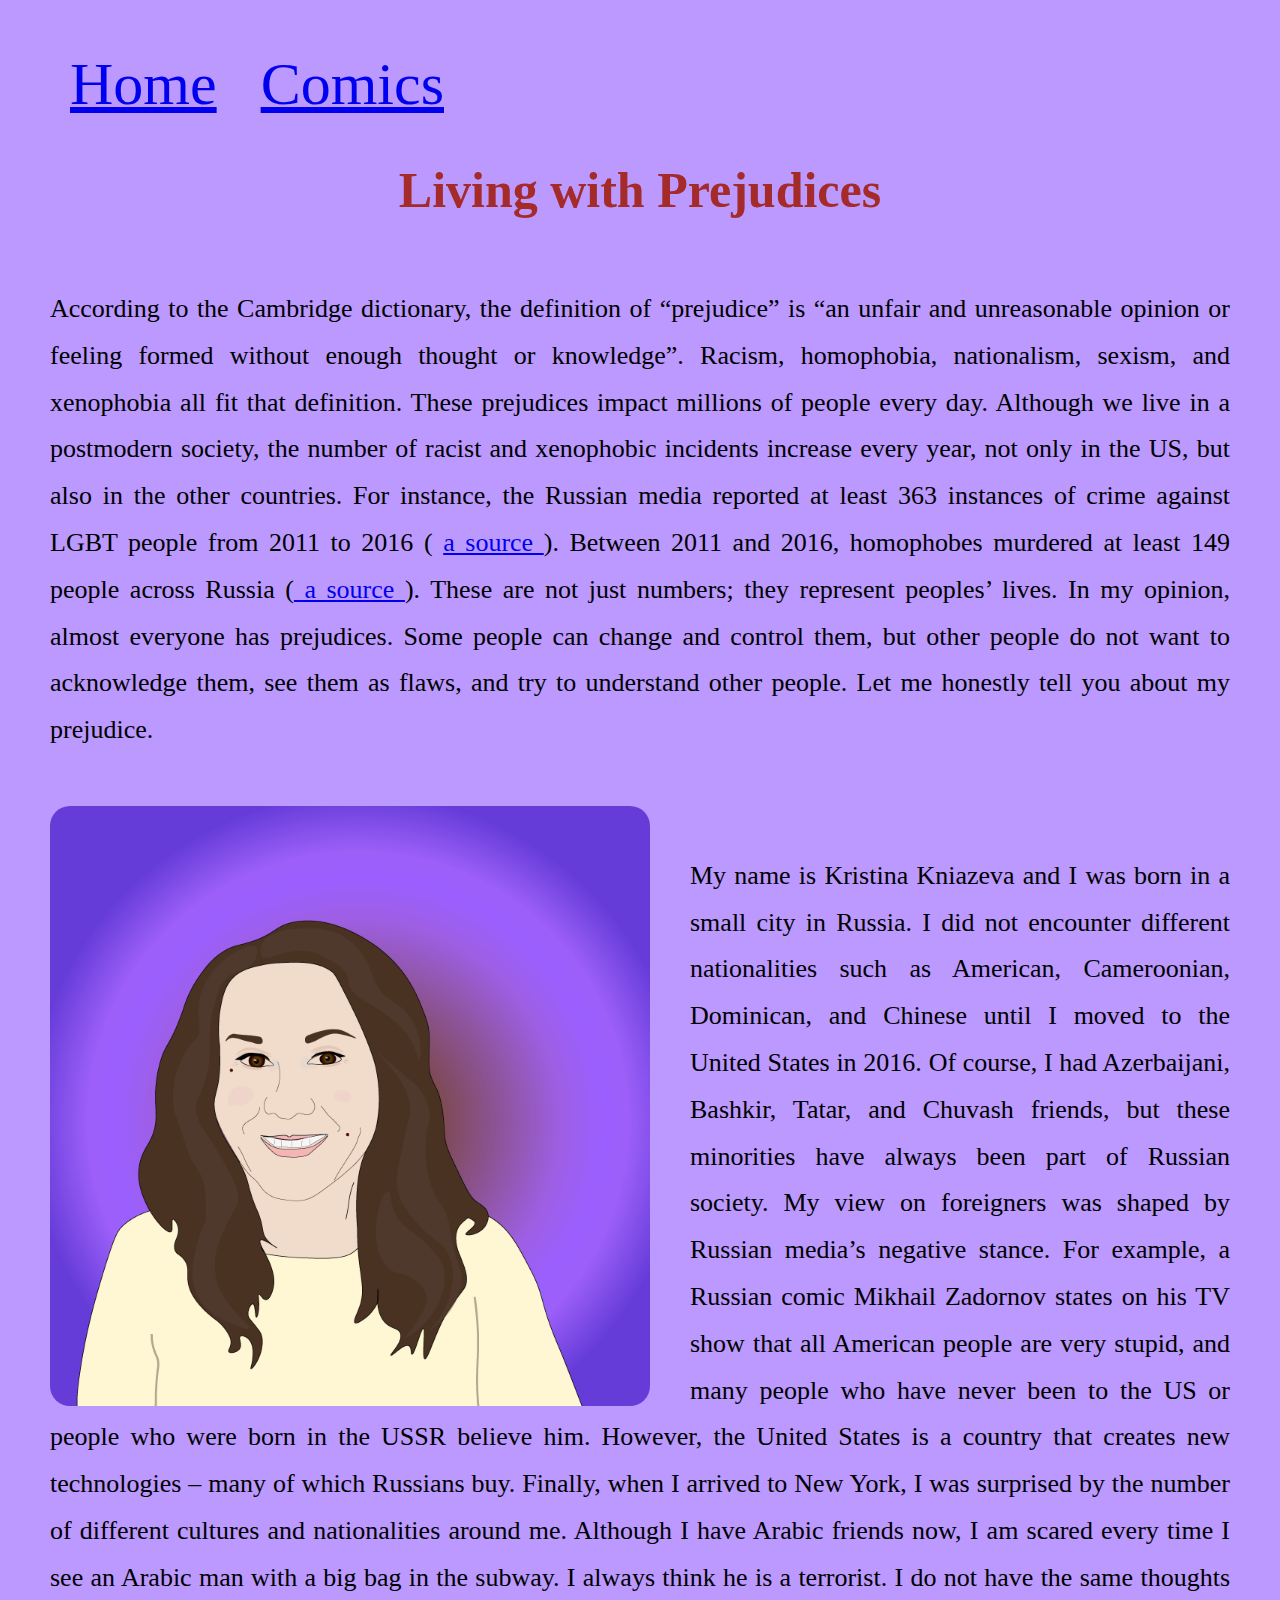
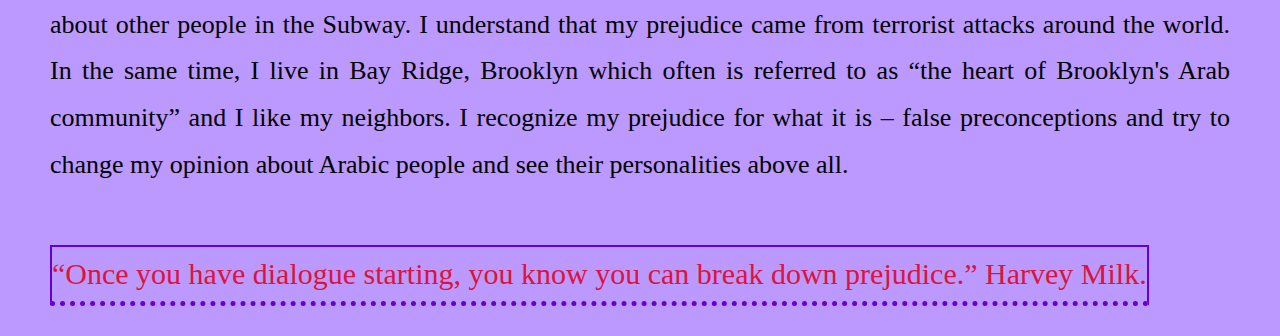
<file: WebsiteKniazeva/index.html>
<html> 
    <head>
        <title>Prejudices </title>
        <link href="styles.css" rel="stylesheet"
        type="text/css"/>  
    </head>
    <body>
        <a class="menu" href="index.html">Home</a>
        <a class="menu" href="comics.html">Comics</a>
        <h2 class="up" > Living with Prejudices </h2>
        <p class="title">  According to the Cambridge dictionary, the definition of “prejudice” is “an unfair and unreasonable opinion or feeling formed without enough thought or knowledge”. Racism, homophobia, nationalism, sexism, and xenophobia all fit that definition.  These prejudices impact millions of people every day. Although we live in a postmodern society, the number of racist and xenophobic incidents increase every year, not only in the US, but also in the other countries.  For instance, the Russian media reported at least 363 instances of crime against LGBT people from 2011 to 2016 ( <a href="https://www.opendemocracy.net/od-russia/alexander-kondakov/putting-russia-s-homophobic-violence-on-map/"> a source </a> ). Between 2011 and 2016, homophobes murdered at least 149 people across Russia (<a href="https://www.opendemocracy.net/od-russia/alexander-kondakov/putting-russia-s-homophobic-violence-on-map/"> a source </a>). These are not just numbers; they represent peoples’ lives. In my opinion, almost everyone has prejudices. Some people can change and control them, but other people do not want to acknowledge them, see them as flaws, and try to understand other people. Let me honestly tell you about my prejudice.  </p>
        <p> <img src="Images/portrait.png" alt="portrait" width="600px"/>
        <br>    
        My name is Kristina Kniazeva and I was born in a small city in Russia. I did not encounter different nationalities such as American, Cameroonian, Dominican, and Chinese until I moved to the United States in 2016. Of course, I had Azerbaijani, Bashkir, Tatar, and Chuvash friends, but these minorities have always been part of Russian society.  My view on foreigners was shaped by Russian media’s negative stance. For example, a Russian comic Mikhail Zadornov states on his TV show that all American people are very stupid, and many people who have never been to the US or people who were born in the USSR believe him. However, the United States is a country that creates new technologies – many of which Russians buy. Finally, when I arrived to New York, I was surprised by the number of different cultures and nationalities around me. Although I have Arabic friends now, I am scared every time I see an Arabic man with a big bag in the subway. I always think he is a terrorist. I do not have the same thoughts about other people in the Subway. I understand that my prejudice came from terrorist attacks around the world. In the same time, I live in Bay Ridge, Brooklyn which often is referred to as “the heart of Brooklyn's Arab community” and I like my neighbors. I recognize my prejudice for what it is – false preconceptions and try to change my opinion about Arabic people and see their personalities above all. </p>
       <br>
       <br>
       <br>
       <p class="text"> “Once you have dialogue starting, you know you can break down prejudice.”
       Harvey Milk. 
       </p>
        
    </body>
</html>
</file>
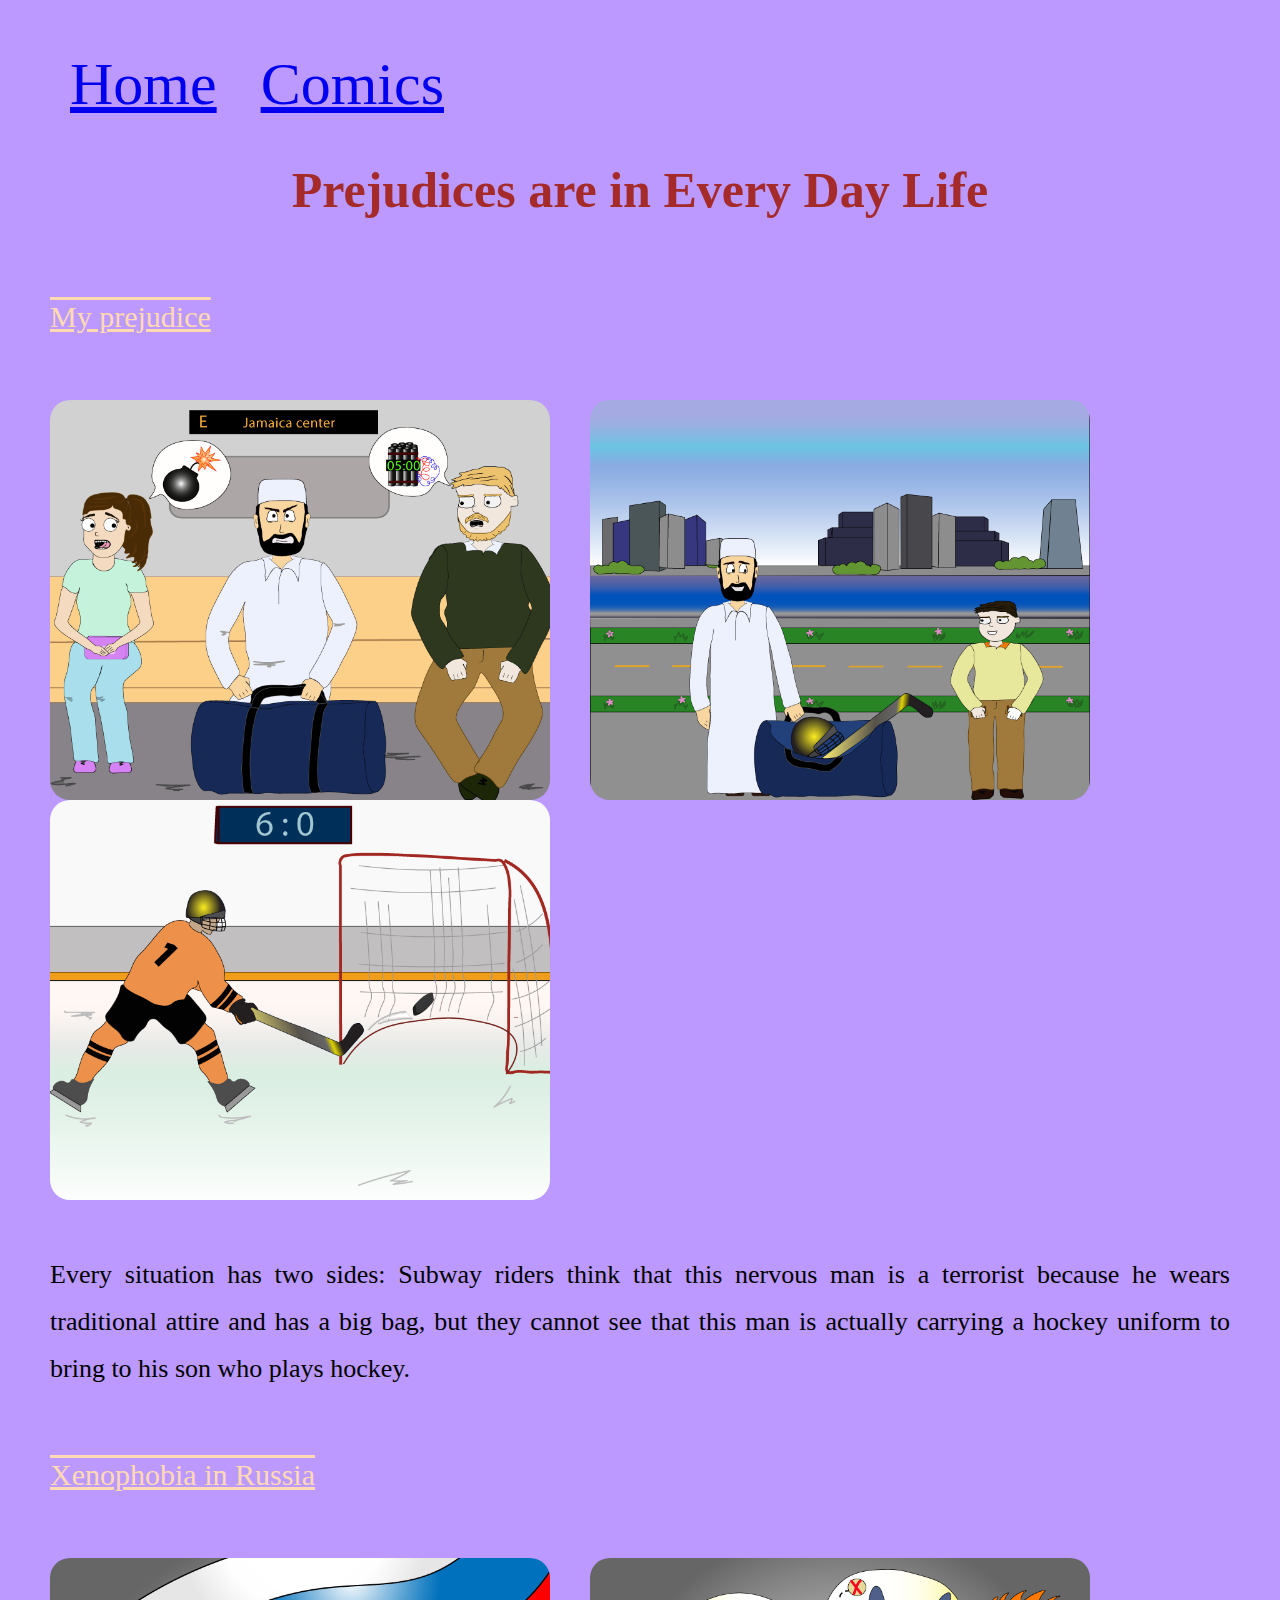
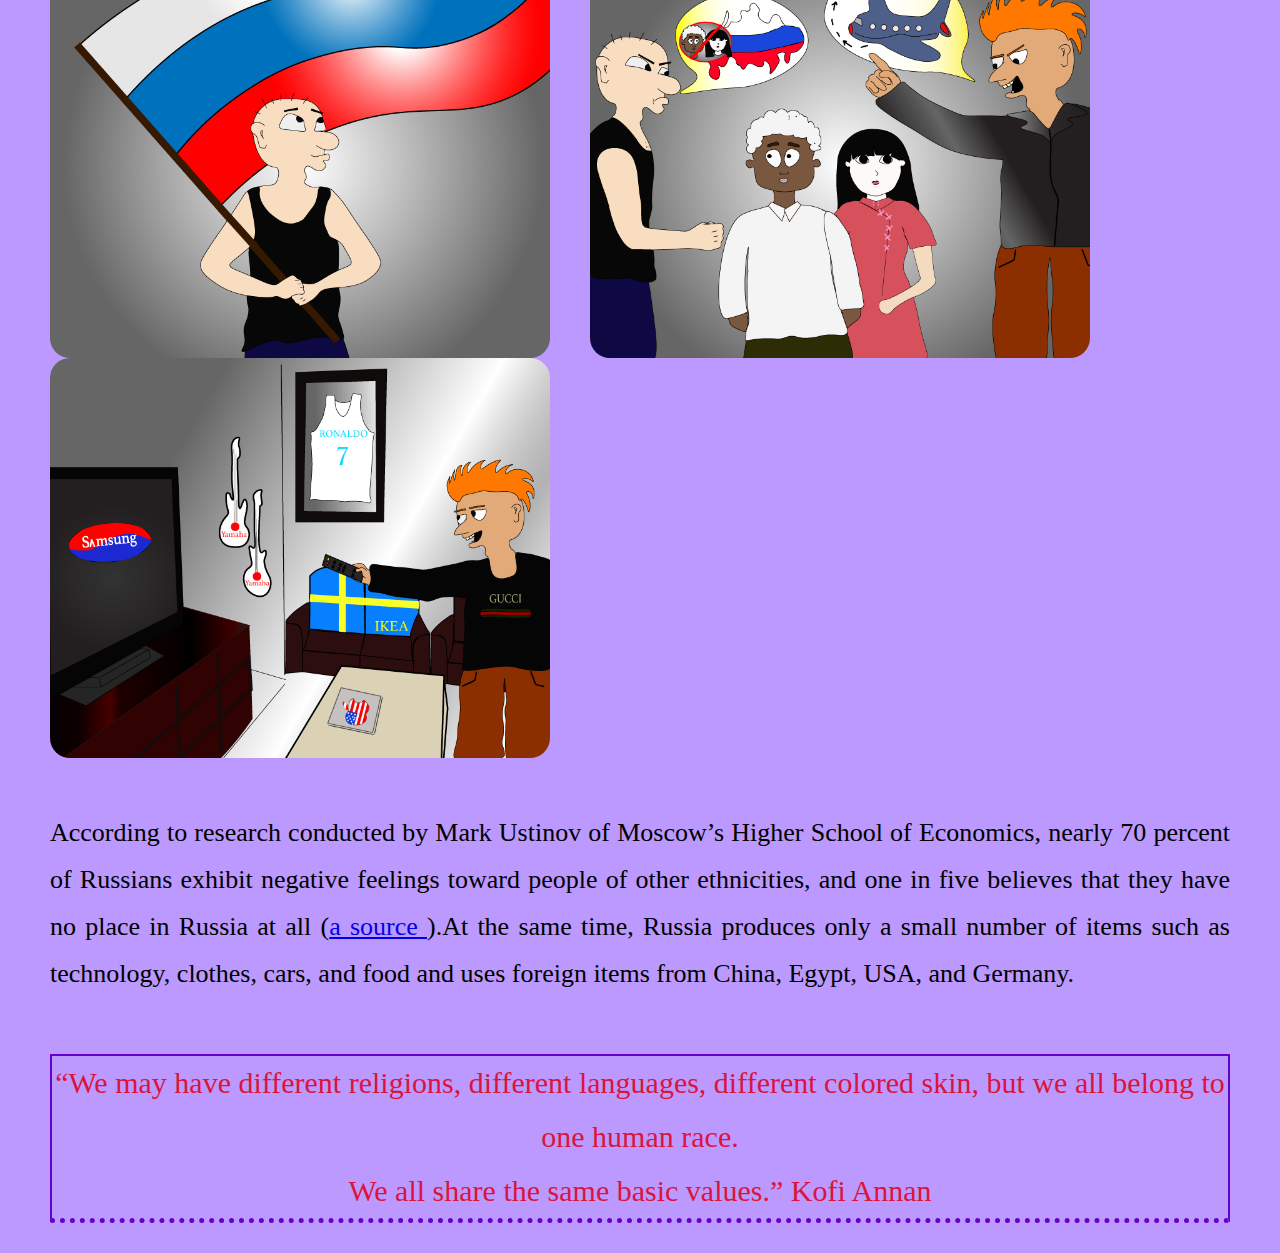
<file: WebsiteKniazeva/comics.html>
<html> 
    <head> 
        <title>Comics </title>
        <link href="styles.css" rel="stylesheet"
        type="text/css"/>
    </head>
    <body> 
        <a class="menu" href="index.html">Home</a>
        <a class="menu" href="comics.html">Comics</a>
        <h2> Prejudices are in Every Day Life</h2>
        <p class="top"> My prejudice </p>
        <br>
        <br>
        <br>
        <br>
        <p> <img src="Images/panel1.png"  alt="subway" width="500px"/>   <img src="Images/panel2.png" alt="street" width="500px"/>  <img src="Images/panel3.png" alt="hockey" width="500px"/> 
        <p class="title"> Every situation has two sides: Subway riders think that this nervous man is a terrorist because he wears traditional attire and has a big bag, but they cannot see that this man is actually carrying a hockey uniform to bring to his son who plays hockey. 
        </p>
        <br>
        <br>
        <p class="top"> Xenophobia in Russia </p>
        <br>
        <br>
        <br>
        <br>
        <p> <img src="Images/panel4.png" alt="flag" width="500px"/> <img src="Images/panel5.png" alt="street" width="500px"/>  <img src="Images/panel6.png" alt="room" width="500px"/>
        <p class="title"> According to research conducted by Mark Ustinov of Moscow’s Higher School of Economics, nearly 70 percent of Russians exhibit negative feelings toward people of other ethnicities, and one in five believes that they have no place in Russia at all (<a href="https://www.pri.org/stories/2012-04-29/russias-xenophobia-problem/">a source </a> ).At the same time, Russia produces only a small number of items such as technology, clothes, cars, and food and uses foreign items from China, Egypt, USA, and Germany. 
        </p>
        <br>
        <br>
        <br>
        <p class="text">“We may have different religions, different languages, different colored skin, but we all belong to one human race. 
        <br>
        We all share the same basic values.” Kofi Annan 
        </p>
    </body>
</html>
</file>
<file: WebsiteKniazeva/styles.css>
h1{color:darkslategray;border:2px  solid #6600cc ;font-size:50px;font-family: fantasy;border-bottom-width: thick;border-bottom-style: dotted ;text-align: left;}
h2{color:brown; font-size: 50;
      font-family: fantasy;text-align: center;}
body{background: #bb99ff;
margin: 50px} 
a{text-decoration:inheritactive; cursor:grab;}
a.choice{font-size:30px;
         color: #1a1aff;
    font-family: cursive;}
a.menu{font-size: 60px;
margin: 20px}
p{float: left;
    font-size: 26px;line-height: 1.8;text-align: justify;
    text-justify: inter-word; }
p.attribution{font-size:10px;}
p.title{line-height: 1.8;
        color: black;
        float: left;}
img{border-radius: 20px;
float: left;
margin-right: 40px;}
a.start{font-size: 30px; 
        color: #003312;}
p.text{color:crimson;
        border:2px  solid #6600cc ;font-size:30px;font-family: fantasy;border-bottom-width: thick;border-bottom-style: dotted ;text-align: center;}
p.top{font-size: 30;
        color:  #ffd9b3;text-align: left;text-decoration: underline overline;}
</file>
